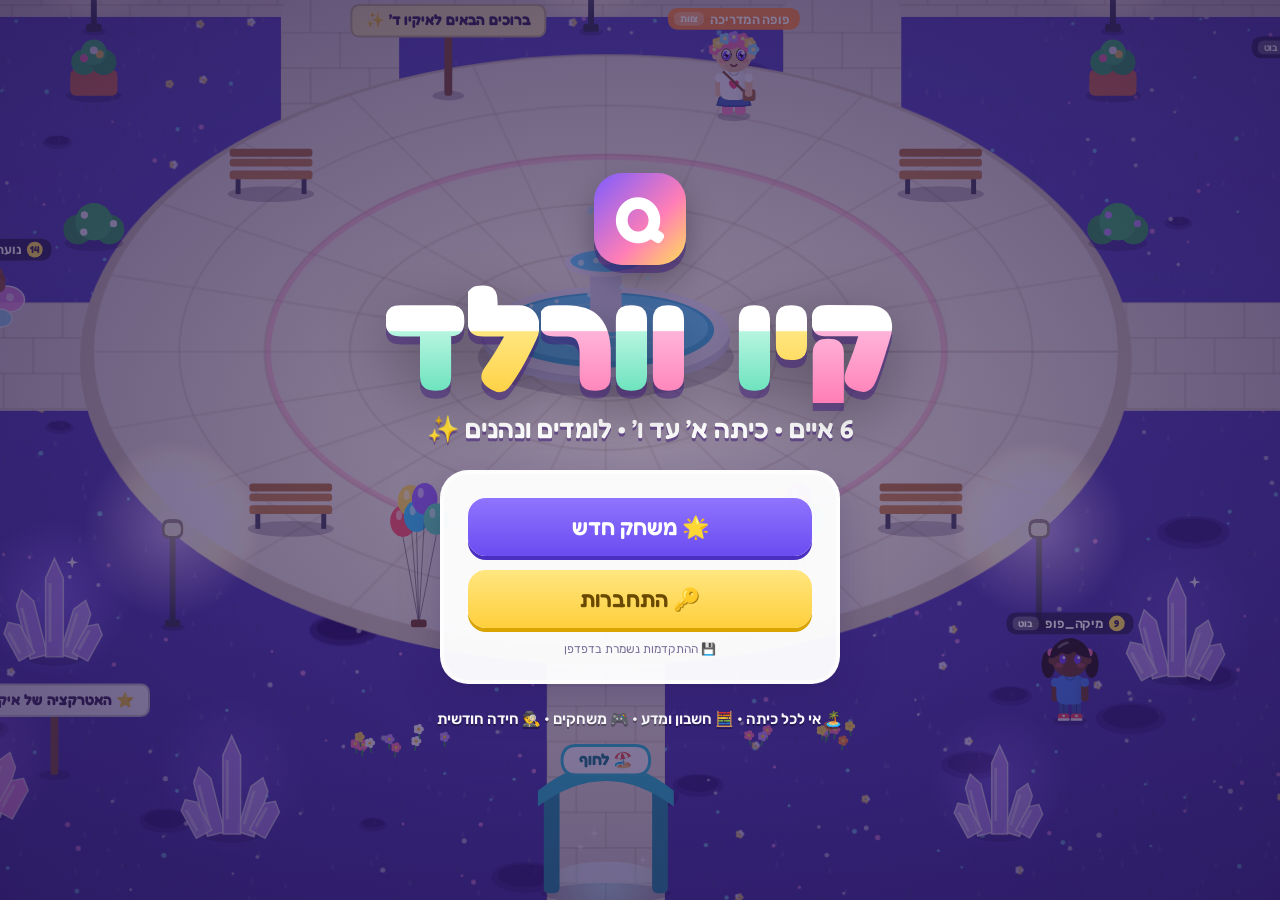
<file: index.html>
<!DOCTYPE html>
<html lang="he" dir="rtl">
<head>
<meta charset="UTF-8">
<meta name="viewport" content="width=device-width, initial-scale=1, maximum-scale=1">
<title>קיו וורלד – איי איקיו</title>
<link rel="preconnect" href="https://fonts.googleapis.com">
<link rel="preconnect" href="https://fonts.gstatic.com" crossorigin>
<link href="https://fonts.googleapis.com/css2?family=Fredoka:wght@500;600;700&family=Rubik:wght@400;500;600;700;800&display=swap" rel="stylesheet">
<link rel="stylesheet" href="css/style.css">
</head>
<body>
<canvas id="world"></canvas>

<div id="hud" class="hidden">
  <div class="hud-top">
    <button class="profile-chip" id="hudProfile" title="התיק שלי">
      <img id="hudAvatar" alt="">
      <div class="pc-info">
        <b id="hudName"></b>
        <div class="lvl-row"><span class="lvl">⭐ <span id="hudLvl">1</span></span><div class="xpbar"><i id="hudXp"></i><span id="hudXpTxt"></span></div></div>
      </div>
    </button>
    <div class="zone-pill" id="hudZone"></div>
    <div class="coins-pill" id="hudCoins" title="מטבעות"><span class="coin-ico">🪙</span><b id="hudCoinsVal" data-v="0">0</b></div>
  </div>
  <nav class="hud-side" id="hudSide">
    <button data-act="map"><span>🗺️</span><small>מפה</small></button>
    <button data-act="bag"><span>🎒</span><small>התיק</small></button>
    <button data-act="quests"><span>⭐</span><small>משימות</small></button>
    <button data-act="friends"><span>👫</span><small>חברים</small></button>
    <button data-act="home"><span>🏠</span><small>הבית</small></button>
    <button data-act="emote"><span>😊</span><small>רגשות</small></button>
    <button data-act="dance"><span>💃</span><small>ריקודים</small></button>
    <button data-act="settings"><span>⚙️</span><small>הגדרות</small></button>
  </nav>
  <div class="hud-bottom">
    <div id="chatlog"></div>
    <form id="chatForm" autocomplete="off">
      <button type="button" id="emoteBtn" title="רגשות">😊</button>
      <button type="button" id="quickBtn" title="הודעות מהירות">💬</button>
      <input id="chatInput" maxlength="80" placeholder="כתבו הודעה לכולם... (Enter)">
      <button type="submit" class="send">שליחה</button>
    </form>
  </div>
</div>

<div id="screens"></div>
<div id="modals"></div>
<div id="toasts"></div>
<div id="fxLayer"></div>
<div id="fade"><div class="fade-card"><span id="fadeIcon"></span><b id="fadeName"></b></div></div>

<script src="js/util.js"></script>
<script src="js/data.js"></script>
<script src="js/audio.js"></script>
<script src="js/avatar.js"></script>
<script src="js/furniture.js"></script>
<script src="js/scenery.js"></script>
<script src="js/zones.js"></script>
<script src="js/islands.js"></script>
<script src="js/storage.js"></script>
<script src="js/econ.js"></script>
<script src="js/world.js"></script>
<script src="js/acts.js"></script>
<script src="js/ui.js"></script>
<script src="js/house.js"></script>
<script src="js/games.js"></script>
<script src="js/net.js"></script>
<script src="js/edu.js"></script>
<script src="js/mystery.js"></script>
<script src="js/main.js"></script>
</body>
</html>
</file>
<file: css/style.css>
/* ===== פופילנד – עיצוב ===== */
:root {
  --purple: #7c5cff; --purple-d: #5b3fd1; --pink: #ff7eb6; --yellow: #ffde59; --mint: #5fe0b7; --ink: #2b2440; --muted: #7a6f99;
  --panel: rgba(255, 255, 255, 0.96); --r: 22px;
  --shadow: 0 14px 40px rgba(40, 20, 90, 0.28), 0 3px 0 rgba(40, 20, 90, 0.08);
}
* { box-sizing: border-box; -webkit-tap-highlight-color: transparent; }
html, body { margin: 0; height: 100%; overflow: hidden; background: #1d1240; font-family: Rubik, system-ui, sans-serif; color: var(--ink); user-select: none; }
canvas#world { position: fixed; inset: 0; display: block; touch-action: none; }
button { font-family: inherit; cursor: pointer; color: inherit; }
input { font-family: inherit; user-select: text; }
.hidden { display: none !important; }
h2, h3, .logo-word, .btn, .big-lvl, .score-big { font-family: Fredoka, Rubik, sans-serif; }

/* ---------- כפתורים ---------- */
.btn { border: 0; border-radius: 14px; padding: 10px 18px; font-size: 16px; font-weight: 600; background: #efeaff; color: var(--purple-d); box-shadow: 0 4px 0 #d6ccff; transition: transform .08s, box-shadow .08s, filter .15s; display: inline-flex; align-items: center; justify-content: center; gap: 6px; white-space: nowrap; }
.btn:hover { filter: brightness(1.05); transform: translateY(-1px); }
.btn:active { transform: translateY(3px); box-shadow: 0 1px 0 #d6ccff; }
.btn:disabled { opacity: .45; cursor: default; transform: none; }
.btn.primary { background: linear-gradient(180deg, #8f74ff, #6a4cf0); color: #fff; box-shadow: 0 4px 0 #4a2fc0; }
.btn.primary:active { box-shadow: 0 1px 0 #4a2fc0; }
.btn.secondary { background: linear-gradient(180deg, #ffe680, #ffcf3c); color: #6a4a00; box-shadow: 0 4px 0 #d9a400; }
.btn.ghost { background: #fff; color: var(--muted); box-shadow: 0 3px 0 #e4def5; border: 2px solid #ece7fb; }
.btn.danger { background: #ffe3e6; color: #d6334a; box-shadow: 0 4px 0 #ffc2ca; }
.btn.sm { padding: 6px 11px; font-size: 13px; border-radius: 10px; box-shadow: 0 3px 0 #d6ccff; }
.btn.sm.primary { box-shadow: 0 3px 0 #4a2fc0; }
.btn.big { padding: 13px 26px; font-size: 19px; border-radius: 16px; }
.btn.huge { padding: 16px 28px; font-size: 22px; border-radius: 18px; width: 100%; }
.row { display: flex; gap: 10px; justify-content: center; flex-wrap: wrap; margin-top: 12px; }
.small { font-size: 13px; color: var(--muted); }
.hint { color: var(--muted); font-size: 14px; margin: 4px 2px 10px; }

/* ---------- מסכי פתיחה ---------- */
#screens { position: fixed; inset: 0; z-index: 30; display: none; }
#screens.on { display: block; }
.title-screen { position: absolute; inset: 0; display: flex; flex-direction: column; align-items: center; justify-content: center; gap: 26px; background: radial-gradient(ellipse at center, rgba(40,20,90,0.1), rgba(30,15,70,0.55)); animation: fadeIn .6s; padding: 20px; }
.logo { text-align: center; }
.logo-word { font-size: clamp(64px, 11vw, 132px); font-weight: 700; letter-spacing: 2px; line-height: 1; display: flex; gap: 2px; justify-content: center; filter: drop-shadow(0 8px 0 rgba(60,20,120,0.45)) drop-shadow(0 14px 30px rgba(0,0,0,.35)); }
.logo-word span { display: inline-block; color: #fff; -webkit-text-stroke: 7px transparent; background: linear-gradient(180deg, #fff 0%, #fff 45%, #ffe680 46%, #ffcf3c 100%); -webkit-background-clip: text; background-clip: text; color: transparent; animation: bounce 2.2s ease-in-out infinite; animation-delay: calc(var(--i) * .12s); position: relative; }
.logo-word span:nth-child(odd) { background-image: linear-gradient(180deg, #fff 0%, #fff 45%, #ffb3d9 46%, #ff7eb6 100%); }
.logo-word span:nth-child(3n) { background-image: linear-gradient(180deg, #fff 0%, #fff 45%, #b6f5e0 46%, #5fe0b7 100%); }
.logo-sub { margin-top: 10px; font-family: Fredoka, Rubik; font-size: clamp(18px, 2.4vw, 26px); color: #fff; font-weight: 600; text-shadow: 0 3px 0 rgba(60,20,120,.5); }
@keyframes bounce { 0%, 100% { transform: translateY(0) rotate(-2deg); } 50% { transform: translateY(-14px) rotate(2deg); } }
.title-card { background: var(--panel); border-radius: 28px; padding: 24px; width: min(400px, 92vw); display: flex; flex-direction: column; gap: 14px; box-shadow: var(--shadow); border: 4px solid rgba(255,255,255,.7); animation: popIn .5s .2s both; }
.saved small { color: var(--muted); }
.saved-list { display: flex; gap: 8px; margin-top: 6px; flex-wrap: wrap; }
.saved-p { flex: 1 1 80px; border: 2px solid #ece7fb; background: #faf8ff; border-radius: 14px; padding: 6px; display: flex; flex-direction: column; align-items: center; gap: 2px; transition: transform .15s; }
.saved-p:hover { transform: translateY(-2px); border-color: var(--purple); }
.saved-p img { width: 48px; height: 48px; }
.saved-p b { font-size: 13px; } .saved-p span { font-size: 11px; color: var(--muted); }
.cloud-st { text-align: center; font-size: 12px; color: var(--muted); }
.title-foot { color: #fff; font-weight: 600; text-shadow: 0 2px 0 rgba(0,0,0,.3); font-size: 15px; text-align: center; }

.auth-screen, .create-screen { position: absolute; inset: 0; display: flex; align-items: center; justify-content: center; background: rgba(30,15,70,.45); backdrop-filter: blur(4px); padding: 16px; animation: fadeIn .3s; }
.auth-card { position: relative; background: var(--panel); border-radius: 28px; padding: 28px 28px 20px; width: min(420px, 94vw); box-shadow: var(--shadow); display: flex; flex-direction: column; gap: 12px; animation: popIn .35s; }
.auth-card h2 { margin: 0; font-size: 30px; text-align: center; color: var(--purple-d); }
.auth-card > p { margin: 0; text-align: center; color: var(--muted); }
.auth-card label { display: flex; flex-direction: column; gap: 4px; font-weight: 600; font-size: 14px; }
.auth-card input { border: 2px solid #e4def5; border-radius: 14px; padding: 12px 14px; font-size: 17px; outline: none; transition: border .15s, box-shadow .15s; background: #fcfbff; }
.auth-card input:focus { border-color: var(--purple); box-shadow: 0 0 0 4px rgba(124,92,255,.15); }
.err { color: #e03a54; font-weight: 600; min-height: 20px; text-align: center; font-size: 14px; }
.back-link { position: absolute; top: 14px; right: 16px; border: 0; background: none; color: var(--muted); font-weight: 600; font-size: 14px; }
.auth-card a { color: var(--purple); font-weight: 600; }
.shake { animation: shake .4s; }
@keyframes shake { 25% { transform: translateX(8px); } 50% { transform: translateX(-8px); } 75% { transform: translateX(4px); } }
.steps { display: flex; align-items: center; justify-content: center; gap: 6px; }
.steps span { width: 28px; height: 28px; border-radius: 50%; background: #ece7fb; color: var(--muted); display: grid; place-items: center; font-weight: 700; font-size: 14px; }
.steps span.on { background: var(--purple); color: #fff; } .steps span.done { background: var(--mint); color: #fff; }
.steps i { width: 40px; height: 4px; border-radius: 2px; background: #ece7fb; }

.create-card { background: var(--panel); border-radius: 28px; width: min(980px, 96vw); max-height: 94vh; display: grid; grid-template-columns: 360px 1fr; overflow: hidden; box-shadow: var(--shadow); animation: popIn .35s; }
.create-preview { background: linear-gradient(180deg, #efe9ff, #ffe6f3); padding: 20px; display: flex; flex-direction: column; align-items: center; gap: 8px; }
.create-preview h2 { margin: 4px 0 0; color: var(--purple-d); }
.create-preview canvas { width: 300px; height: 356px; cursor: pointer; }
.pv-ctrl { display: flex; gap: 8px; align-items: center; justify-content: center; font-size: 13px; color: var(--muted); font-weight: 600; }
.emo-try { display: flex; gap: 6px; }
.emo-try button { border: 0; background: #fff; border-radius: 12px; width: 40px; height: 40px; font-size: 20px; box-shadow: 0 3px 0 #e4def5; }
.create-opts { padding: 20px 22px; display: flex; flex-direction: column; gap: 12px; overflow: auto; }
.opts-body { flex: 1; overflow: auto; padding: 2px; }

/* ---------- עורך מראה ---------- */
.look-editor h4 { margin: 12px 0 6px; font-size: 15px; color: var(--ink); }
.look-editor h4:first-child { margin-top: 0; }
.swatches { display: flex; flex-wrap: wrap; gap: 8px; }
.swatches button { width: 36px; height: 36px; border-radius: 50%; border: 3px solid #fff; background: var(--c); box-shadow: 0 0 0 2px #e4def5, 0 3px 6px rgba(0,0,0,.12); transition: transform .12s; }
.swatches button:hover { transform: scale(1.1); }
.swatches button.on { box-shadow: 0 0 0 3px var(--purple), 0 3px 8px rgba(0,0,0,.2); transform: scale(1.12); }
.chips { display: flex; flex-wrap: wrap; gap: 6px; }
.chips button { border: 2px solid #ece7fb; background: #fff; border-radius: 999px; padding: 7px 14px; font-size: 14px; font-weight: 600; color: var(--muted); }
.chips button.on { background: var(--purple); color: #fff; border-color: var(--purple); }
.item-pick { display: flex; gap: 8px; flex-wrap: wrap; }
.item-pick button { border: 2px solid #ece7fb; background: #fff; border-radius: 16px; padding: 6px; width: 92px; display: flex; flex-direction: column; align-items: center; gap: 2px; }
.item-pick button img { width: 64px; height: 64px; }
.item-pick button small { font-size: 11px; color: var(--muted); }
.item-pick button.on { border-color: var(--purple); background: #f4f0ff; box-shadow: 0 0 0 3px rgba(124,92,255,.15); }

/* ---------- HUD ---------- */
#hud { position: fixed; inset: 0; pointer-events: none; z-index: 10; }
#hud > * { pointer-events: auto; }
.hud-top { position: absolute; top: 12px; left: 12px; right: 12px; display: flex; align-items: flex-start; justify-content: space-between; gap: 10px; pointer-events: none; }
.hud-top > * { pointer-events: auto; }
.profile-chip { display: flex; align-items: center; gap: 8px; background: var(--panel); border: 0; border-radius: 20px; padding: 5px 14px 5px 6px; box-shadow: var(--shadow); text-align: right; }
.profile-chip img { width: 52px; height: 52px; border-radius: 16px; background: linear-gradient(180deg, #efe9ff, #ffe6f3); }
.pc-info b { font-size: 16px; display: block; }
.lvl-row { display: flex; align-items: center; gap: 6px; margin-top: 3px; }
.lvl { background: var(--yellow); color: #6a4a00; font-weight: 700; font-size: 12px; border-radius: 999px; padding: 1px 8px; }
.xpbar { width: 120px; height: 14px; border-radius: 999px; background: #ece7fb; overflow: hidden; position: relative; }
.xpbar i { position: absolute; inset: 0 auto 0 0; right: auto; left: auto; display: block; height: 100%; width: 0; background: linear-gradient(90deg, var(--mint), #3cc9ff); border-radius: 999px; transition: width .5s; }
[dir=rtl] .xpbar i { right: 0; left: auto; }
.xpbar span { position: absolute; inset: 0; font-size: 9px; font-weight: 700; display: grid; place-items: center; color: var(--ink); }
.zone-pill { background: rgba(30,15,70,.72); color: #fff; padding: 9px 18px; border-radius: 999px; font-weight: 700; font-family: Fredoka, Rubik; font-size: 17px; display: flex; gap: 8px; align-items: center; box-shadow: var(--shadow); backdrop-filter: blur(6px); }
.coins-pill { display: flex; align-items: center; gap: 8px; background: linear-gradient(180deg, #fff3b0, #ffd84d); border-radius: 999px; padding: 6px 18px 6px 8px; box-shadow: 0 4px 0 #d9a400, var(--shadow); font-family: Fredoka, Rubik; }
.coins-pill b { font-size: 22px; color: #6a4a00; min-width: 50px; text-align: center; }
.coin-ico { font-size: 26px; filter: drop-shadow(0 2px 0 rgba(0,0,0,.15)); }
.bump { animation: bump .35s; }
@keyframes bump { 40% { transform: scale(1.18); } }
.hud-side { position: absolute; right: 12px; top: 50%; transform: translateY(-50%); display: flex; flex-direction: column; gap: 8px; }
.hud-side button { position: relative; width: 64px; height: 64px; border: 0; border-radius: 20px; background: var(--panel); box-shadow: 0 4px 0 #ddd5f7, 0 8px 18px rgba(40,20,90,.2); display: flex; flex-direction: column; align-items: center; justify-content: center; transition: transform .12s; }
.hud-side button:hover { transform: translateX(-4px) scale(1.05); }
.hud-side button:active { transform: translateY(2px); }
.hud-side span { font-size: 26px; line-height: 1; }
.hud-side small { font-size: 11px; font-weight: 700; color: var(--muted); margin-top: 3px; }
.hud-side button.dot::after, .hud-side button.dot::before { content: ''; position: absolute; top: 4px; left: 4px; width: 14px; height: 14px; border-radius: 50%; background: #ff4d6d; border: 2px solid #fff; }
.hud-side button.dot::before { animation: ping 1.4s infinite; border: 0; }
@keyframes ping { to { transform: scale(2.2); opacity: 0; } }
.hud-bottom { position: absolute; left: 12px; bottom: 12px; width: min(460px, calc(100vw - 110px)); display: flex; flex-direction: column; gap: 8px; }
#chatlog { display: flex; flex-direction: column; gap: 4px; align-items: flex-start; pointer-events: none; }
.cl { background: rgba(30,15,70,.66); color: #fff; padding: 5px 12px; border-radius: 12px; font-size: 14px; max-width: 100%; backdrop-filter: blur(4px); animation: slideUp .25s; transition: opacity 1s; }
.cl b { color: #c9b0ff; } .cl.me b { color: var(--yellow); } .cl.bot b { color: #9fe8ff; } .cl.remote b { color: var(--mint); } .cl.sys { background: rgba(124,92,255,.85); } .cl.sys b { color: #fff; }
.cl.old { opacity: .35; }
#chatForm { display: flex; gap: 6px; background: var(--panel); padding: 6px; border-radius: 18px; box-shadow: var(--shadow); }
#chatForm input { flex: 1; border: 0; outline: none; font-size: 15px; padding: 8px 10px; border-radius: 12px; background: #f6f3ff; min-width: 0; }
#chatForm input:focus { background: #fff; box-shadow: 0 0 0 2px var(--purple) inset; }
#emoteBtn { border: 0; background: #fff3b0; border-radius: 12px; width: 42px; font-size: 22px; }
#chatForm .send { border: 0; background: var(--purple); color: #fff; border-radius: 12px; padding: 0 16px; font-weight: 700; }
#emoteMenu { position: fixed; left: 12px; bottom: 76px; background: var(--panel); border-radius: 20px; padding: 10px; display: grid; grid-template-columns: repeat(4, 64px); gap: 6px; z-index: 40; box-shadow: var(--shadow); animation: popIn .2s; }
#emoteMenu button { border: 0; background: #f6f3ff; border-radius: 14px; height: 64px; display: flex; flex-direction: column; align-items: center; justify-content: center; transition: transform .1s; }
#emoteMenu button:hover { transform: scale(1.08); background: #ece7fb; }
#emoteMenu span { font-size: 28px; } #emoteMenu small { font-size: 11px; color: var(--muted); font-weight: 600; }
body.editing #editHomeBtn, body.editing .hud-bottom { display: none; }
#editHomeBtn { position: absolute; bottom: 92px; right: 90px; font-size: 18px; padding: 12px 20px; animation: popIn .3s; }

/* ---------- מודאלים ---------- */
#modals { position: fixed; inset: 0; z-index: 50; pointer-events: none; }
.modal-back { position: absolute; inset: 0; background: rgba(25,12,60,.45); backdrop-filter: blur(3px); display: flex; align-items: center; justify-content: center; pointer-events: auto; animation: fadeIn .18s; padding: 12px; }
.modal-back.light { background: rgba(25,12,60,.25); backdrop-filter: none; z-index: 2; }
.modal-back.out { animation: fadeOut .18s forwards; }
.modal { background: var(--panel); border-radius: 26px; width: min(560px, 96vw); max-height: 92vh; display: flex; flex-direction: column; box-shadow: var(--shadow); overflow: hidden; animation: popIn .25s; border: 4px solid #fff; }
.modal.wide { width: min(1040px, 97vw); }
.modal.mid { width: min(720px, 96vw); }
.modal.narrow { width: min(500px, 96vw); }
.modal-head { display: flex; align-items: center; gap: 10px; padding: 12px 16px; background: linear-gradient(135deg, var(--accent), color-mix(in srgb, var(--accent) 70%, #fff)); color: #fff; }
.modal-head h2 { margin: 0; font-size: 24px; flex: 1; text-shadow: 0 2px 0 rgba(0,0,0,.15); }
.mh-icon { font-size: 28px; }
.modal-head .x { border: 0; width: 38px; height: 38px; border-radius: 12px; background: rgba(255,255,255,.25); color: #fff; font-size: 18px; font-weight: 700; }
.modal-head .x:hover { background: rgba(255,255,255,.4); }
.modal-body { padding: 16px; overflow: auto; }
.mini-dialog { background: #fff; border-radius: 22px; padding: 22px; box-shadow: var(--shadow); text-align: center; animation: popIn .2s; max-width: 380px; }
.mini-dialog p { font-size: 18px; font-weight: 600; margin: 0 0 6px; }
.tabs { display: flex; gap: 6px; background: #f2eefc; padding: 5px; border-radius: 16px; margin-bottom: 12px; flex-wrap: wrap; }
.tabs button { flex: 1; border: 0; background: transparent; border-radius: 12px; padding: 9px 10px; font-weight: 600; font-size: 14px; color: var(--muted); white-space: nowrap; }
.tabs button.on { background: #fff; color: var(--purple-d); box-shadow: 0 3px 8px rgba(80,50,180,.15); }
.tabs.icons button { display: flex; flex-direction: column; align-items: center; padding: 6px 4px; min-width: 58px; }
.tabs.icons span { font-size: 22px; } .tabs.icons small { font-size: 11px; }
.empty { text-align: center; color: var(--muted); padding: 30px 10px; font-size: 16px; line-height: 1.8; }
.ok-chip { background: #dcfbef; color: #1d9a6c; font-weight: 700; border-radius: 999px; padding: 4px 10px; font-size: 13px; white-space: nowrap; }

/* ---------- חנות ותיק ---------- */
.shop, .bag { display: grid; grid-template-columns: 280px 1fr; gap: 16px; min-height: 480px; }
.shop-side, .bag-side { background: linear-gradient(180deg, #f6f2ff, #fff0f7); border-radius: 20px; padding: 12px; display: flex; flex-direction: column; align-items: center; gap: 8px; }
.keeper { display: flex; gap: 8px; align-items: center; background: #fff; border-radius: 16px; padding: 6px 10px 6px 6px; width: 100%; box-shadow: 0 3px 0 #ece7fb; }
.keeper img { width: 54px; height: 54px; }
.keeper b { display: block; font-size: 15px; } .keeper span { font-size: 12px; color: var(--muted); }
.preview { width: 240px; height: 280px; cursor: pointer; }
.preview.furn { cursor: default; }
.shop-main, .bag-main { display: flex; flex-direction: column; min-width: 0; }
.grid.items { display: grid; grid-template-columns: repeat(auto-fill, minmax(140px, 1fr)); gap: 10px; overflow: auto; max-height: 62vh; padding: 4px; align-content: start; }
.grid.items.small { grid-template-columns: repeat(auto-fill, minmax(110px, 1fr)); max-height: none; }
.card { position: relative; background: #fff; border: 2px solid #ece7fb; border-radius: 18px; padding: 8px; display: flex; flex-direction: column; align-items: center; gap: 4px; text-align: center; cursor: pointer; transition: transform .12s, border-color .12s, box-shadow .12s; }
.card:hover { transform: translateY(-3px); box-shadow: 0 8px 18px rgba(80,50,180,.12); }
.card.sel { border-color: var(--purple); box-shadow: 0 0 0 3px rgba(124,92,255,.18); }
.card.rare { background: linear-gradient(180deg, #fff, #e9fbff); border-color: #9fe8ff; }
.card img { width: 84px; height: 84px; }
.card b { font-size: 13px; line-height: 1.2; min-height: 32px; display: flex; align-items: center; }
.card .row { margin-top: 2px; gap: 4px; }
.card .btn.sm { padding: 5px 9px; font-size: 12px; }
.price { font-weight: 700; color: #b07a00; font-size: 14px; } .price.no { color: #e03a54; }
.owned { color: #1d9a6c; font-weight: 700; font-size: 12px; }
.lock { color: var(--muted); font-weight: 700; font-size: 12px; }
.rare-tag { position: absolute; top: 6px; right: 6px; background: linear-gradient(90deg, #00c2d6, #7c5cff); color: #fff; font-style: normal; font-size: 10px; font-weight: 700; padding: 2px 7px; border-radius: 999px; }
.cnt { position: absolute; top: 6px; left: 6px; background: var(--yellow); color: #6a4a00; font-style: normal; font-size: 11px; font-weight: 700; padding: 1px 7px; border-radius: 999px; }
.card.none .none-ico { font-size: 42px; height: 84px; display: grid; place-items: center; opacity: .5; }
.bag-stats { display: flex; gap: 6px; width: 100%; }
.bag-stats div { flex: 1; background: #fff; border-radius: 12px; padding: 6px; text-align: center; box-shadow: 0 2px 0 #ece7fb; }
.bag-stats b { display: block; font-family: Fredoka; font-size: 18px; color: var(--purple-d); } .bag-stats span { font-size: 11px; color: var(--muted); }
.bag-content { overflow: auto; max-height: 62vh; }

/* ---------- דיאלוג דמויות ---------- */
.npc-dialog { display: flex; gap: 14px; align-items: flex-start; }
.npc-face { width: 110px; height: 110px; border-radius: 22px; background: linear-gradient(180deg, #ffe9d6, #ffd6e8); flex-shrink: 0; }
.npc-text { flex: 1; }
.npc-text p { margin: 4px 0 10px; font-size: 16px; line-height: 1.55; }
.npc-text .row { justify-content: flex-start; }
.tips { list-style: none; padding: 0; margin: 0; display: flex; flex-direction: column; gap: 6px; }
.tips li { background: #f6f3ff; border-radius: 12px; padding: 8px 10px; font-size: 14px; display: flex; gap: 8px; align-items: flex-start; line-height: 1.4; }
.tips li span { font-size: 18px; }
.menu-grid { display: grid; grid-template-columns: 1fr 1fr; gap: 8px; }
.menu-item { border: 2px solid #ffe0c2; background: #fff8f1; border-radius: 16px; padding: 10px; display: flex; flex-direction: column; align-items: center; gap: 2px; transition: transform .12s; }
.menu-item:hover { transform: translateY(-2px); border-color: #ff9a3d; }
.menu-item span { font-size: 34px; } .menu-item b { font-size: 14px; } .menu-item em { font-style: normal; color: #b07a00; font-weight: 700; font-size: 13px; }

/* ---------- משימות ---------- */
.daily-strip { background: linear-gradient(135deg, #fff3b0, #ffd6e8); border-radius: 18px; padding: 10px 12px; margin-bottom: 12px; display: flex; align-items: center; gap: 10px; flex-wrap: wrap; }
.ds-title { font-weight: 700; font-family: Fredoka; }
.days { display: flex; gap: 5px; flex: 1; }
.day { flex: 1; background: rgba(255,255,255,.75); border-radius: 12px; padding: 5px 2px; text-align: center; border: 2px solid transparent; min-width: 44px; }
.day small { display: block; font-size: 10px; color: var(--muted); } .day b { font-size: 12px; } .day span { display: block; font-size: 20px; }
.day.got { background: #dcfbef; opacity: .75; } .day.cur { border-color: var(--purple); background: #fff; box-shadow: 0 4px 10px rgba(124,92,255,.25); transform: translateY(-2px); }
.qlist { display: flex; flex-direction: column; gap: 8px; max-height: 56vh; overflow: auto; padding: 2px; }
.quest { display: flex; align-items: center; gap: 10px; background: #fff; border: 2px solid #ece7fb; border-radius: 16px; padding: 10px 12px; }
.quest.done { opacity: .6; }
.qi { font-size: 28px; }
.qt { flex: 1; } .qt b { display: block; font-size: 15px; } .qt > span { font-size: 12px; color: var(--muted); }
.qt small { font-size: 11px; color: var(--muted); font-weight: 600; }
.bar { height: 10px; border-radius: 999px; background: #ece7fb; overflow: hidden; margin: 5px 0 2px; }
.bar i { display: block; height: 100%; background: linear-gradient(90deg, #ffcf3c, #ff9a3d); border-radius: 999px; }
.rw { font-size: 12px; font-weight: 700; color: #b07a00; white-space: nowrap; }
.daily-pop { text-align: center; } .daily-pop p { font-size: 18px; font-weight: 600; } .daily-pop .days { margin: 14px 0 18px; }

/* ---------- מפה ---------- */
.map-grid { display: grid; grid-template-columns: repeat(auto-fill, minmax(170px, 1fr)); gap: 10px; }
.zone-card { position: relative; border: 0; border-radius: 20px; padding: 16px 12px 12px; color: #fff; text-align: center; display: flex; flex-direction: column; align-items: center; gap: 3px; box-shadow: 0 5px 0 rgba(0,0,0,.15); transition: transform .15s; min-height: 150px; }
.zone-card:hover { transform: translateY(-4px) rotate(-1deg); }
.zone-card .zi { font-size: 42px; filter: drop-shadow(0 3px 0 rgba(0,0,0,.15)); }
.zone-card b { font-family: Fredoka; font-size: 18px; } .zone-card small { font-size: 12px; opacity: .92; line-height: 1.3; } .zone-card em { font-style: normal; font-size: 12px; background: rgba(255,255,255,.25); padding: 2px 10px; border-radius: 999px; margin-top: 4px; }
.zone-card.here { outline: 4px solid var(--yellow); }
.here-tag { position: absolute; top: 8px; left: 8px; background: var(--yellow); color: #6a4a00; font-style: normal; font-size: 11px; font-weight: 700; padding: 2px 8px; border-radius: 999px; }
.z-plaza { background: linear-gradient(135deg, #ff7eb6, #ff9a3d); } .z-mall { background: linear-gradient(135deg, #e0609a, #ff7eb6); } .z-cafe { background: linear-gradient(135deg, #c0794a, #ffb36b); }
.z-arcade { background: linear-gradient(135deg, #3a1d8a, #7c5cff); } .z-cinema { background: linear-gradient(135deg, #7b1f3a, #c9406a); } .z-park { background: linear-gradient(135deg, #2fa85a, #7fd67a); }
.z-beach { background: linear-gradient(135deg, #1fa3d6, #5fd3f0); } .z-residential { background: linear-gradient(135deg, #ff8a3d, #ffc56b); } .z-events { background: linear-gradient(135deg, #2a1850, #ff3df0); } .z-home { background: linear-gradient(135deg, #5fe0b7, #3cc9ff); }

/* ---------- חברים ---------- */
.flist { display: flex; flex-direction: column; gap: 6px; max-height: 58vh; overflow: auto; padding: 2px; }
.frow { display: flex; align-items: center; gap: 10px; background: #fff; border: 2px solid #ece7fb; border-radius: 16px; padding: 6px 10px 6px 6px; }
.frow img { width: 48px; height: 48px; border-radius: 12px; background: #f6f3ff; }
.fi { flex: 1; min-width: 0; } .fi b { display: block; } .fi small { font-size: 12px; color: var(--muted); display: flex; align-items: center; gap: 4px; flex-wrap: wrap; }
.fa { display: flex; gap: 4px; align-items: center; }
.on-dot, .off-dot { width: 9px; height: 9px; border-radius: 50%; background: #2fd38a; display: inline-block; } .off-dot { background: #c9c3dd; }
.bot-tag, .real-tag { font-size: 11px; font-weight: 700; padding: 1px 8px; border-radius: 999px; background: #ece7fb; color: var(--muted); }
.real-tag { background: #dcfbef; color: #1d9a6c; }
.unread { background: #ff4d6d; color: #fff; font-size: 11px; font-weight: 700; padding: 2px 8px; border-radius: 999px; }
.conv { display: flex; flex-direction: column; gap: 8px; }
.conv-head { display: flex; align-items: center; gap: 8px; } .conv-head img { width: 40px; height: 40px; }
.conv-body { background: #f6f3ff; border-radius: 16px; padding: 10px; height: 300px; overflow: auto; display: flex; flex-direction: column; gap: 6px; }
.msg { align-self: flex-end; background: #fff; border-radius: 14px 14px 14px 4px; padding: 7px 12px; max-width: 75%; font-size: 14px; box-shadow: 0 2px 0 #ece7fb; }
.msg.me { align-self: flex-start; background: var(--purple); color: #fff; border-radius: 14px 14px 4px 14px; box-shadow: none; }
.conv-form { display: flex; gap: 6px; } .conv-form input { flex: 1; border: 2px solid #e4def5; border-radius: 12px; padding: 9px 12px; font-size: 15px; outline: none; }
.profile { display: flex; gap: 14px; align-items: center; }
.profile canvas { width: 180px; height: 207px; background: linear-gradient(180deg, #efe9ff, #ffe6f3); border-radius: 20px; cursor: pointer; }
.pinfo h3 { margin: 0 0 4px; font-size: 24px; } .pinfo p { margin: 8px 0; font-weight: 600; }
.pbtns { display: grid; grid-template-columns: 1fr 1fr; gap: 6px; }

/* ---------- הגדרות ---------- */
.settings { display: flex; flex-direction: column; gap: 12px; }
.tgl { display: flex; align-items: center; gap: 12px; font-weight: 600; font-size: 16px; cursor: pointer; }
.tgl input { display: none; }
.tgl span { width: 52px; height: 30px; border-radius: 999px; background: #ddd6f0; position: relative; transition: background .2s; flex-shrink: 0; }
.tgl span::after { content: ''; position: absolute; top: 3px; right: 3px; width: 24px; height: 24px; border-radius: 50%; background: #fff; transition: right .2s; box-shadow: 0 2px 4px rgba(0,0,0,.2); }
.tgl input:checked + span { background: var(--mint); } .tgl input:checked + span::after { right: 25px; }
.status-box { background: #f6f3ff; border-radius: 14px; padding: 10px 12px; font-size: 14px; display: flex; flex-direction: column; gap: 6px; line-height: 1.5; }
.keys { font-size: 13px; color: var(--muted); line-height: 1.7; }

/* ---------- עורך בית ---------- */
#houseBar { position: fixed; bottom: 12px; left: 50%; transform: translateX(-50%); width: min(900px, 96vw); background: var(--panel); border-radius: 22px; box-shadow: var(--shadow); z-index: 20; padding: 10px 12px; animation: slideUp .3s; border: 3px solid #fff; }
.hb-head { display: flex; align-items: center; gap: 10px; flex-wrap: wrap; }
.hb-head > b { font-family: Fredoka; font-size: 18px; }
.hb-lvl { font-size: 12px; color: var(--muted); font-weight: 600; }
.hb-tabs { display: flex; gap: 4px; flex: 1; justify-content: center; }
.hb-tabs button { border: 0; background: #f2eefc; border-radius: 10px; padding: 6px 10px; font-weight: 600; font-size: 13px; color: var(--muted); }
.hb-tabs button.on { background: var(--purple); color: #fff; }
.hb-body { margin-top: 8px; }
.hb-items { display: flex; gap: 6px; overflow-x: auto; padding: 4px 2px 6px; }
.hb-item { position: relative; border: 2px solid #ece7fb; background: #fff; border-radius: 14px; padding: 4px; width: 84px; flex-shrink: 0; display: flex; flex-direction: column; align-items: center; transition: transform .1s; }
.hb-item:hover { transform: translateY(-3px); border-color: var(--purple); }
.hb-item img { width: 56px; height: 56px; } .hb-item small { font-size: 10px; color: var(--muted); text-align: center; line-height: 1.1; }
.hb-item i { position: absolute; top: 3px; left: 3px; background: var(--yellow); font-style: normal; font-size: 10px; font-weight: 700; border-radius: 999px; padding: 0 6px; }
.hb-item.inv.on { border-color: var(--mint); background: #effff8; }
.hb-hint { font-size: 13px; color: var(--muted); margin: 4px 0 0; text-align: center; }
.hb-row { display: flex; align-items: center; gap: 6px; flex-wrap: wrap; margin: 4px 0; }
.hb-row .sw { width: 32px; height: 32px; border-radius: 50%; border: 3px solid #fff; background: var(--c); box-shadow: 0 0 0 2px #e4def5; }
.hb-row .sw.on { box-shadow: 0 0 0 3px var(--purple); }
.hb-row .chip { border: 2px solid #ece7fb; background: #fff; border-radius: 999px; padding: 4px 10px 4px 6px; font-size: 13px; font-weight: 600; display: flex; align-items: center; gap: 5px; }
.hb-row .chip i { width: 18px; height: 18px; border-radius: 50%; display: inline-block; }
.hb-row .chip.on { border-color: var(--purple); background: #f4f0ff; }
.hb-levels { display: flex; gap: 6px; }
.hl { flex: 1; text-align: center; background: #f6f3ff; border-radius: 14px; padding: 8px 4px; border: 2px solid transparent; }
.hl span { font-size: 28px; display: block; } .hl b { display: block; font-size: 13px; } .hl small, .hl em { display: block; font-size: 11px; color: var(--muted); font-style: normal; }
.hl.got { background: #dcfbef; } .hl.next { border-color: var(--purple); background: #fff; }
.hb-body .btn.up { margin: 8px auto 0; display: flex; }
.hb-sel { display: none; align-items: center; gap: 8px; margin-top: 8px; background: #f4f0ff; border-radius: 14px; padding: 6px 10px; }
.hb-sel.on { display: flex; } .hb-sel img { width: 40px; height: 40px; } .hb-sel b { flex: 1; }

/* ---------- משחקים ---------- */
#gameOverlay { position: fixed; inset: 0; z-index: 60; background: rgba(20,10,50,.7); backdrop-filter: blur(5px); display: flex; align-items: center; justify-content: center; animation: fadeIn .2s; padding: 10px; }
.game-box { width: min(820px, 98vw); background: #fff; border-radius: 26px; overflow: hidden; box-shadow: var(--shadow); border: 4px solid #fff; animation: popIn .3s; }
.game-head { display: flex; align-items: center; gap: 10px; padding: 10px 14px; background: linear-gradient(135deg, var(--accent), color-mix(in srgb, var(--accent) 65%, #fff)); color: #fff; }
.game-head h2 { margin: 0; flex: 1; font-size: 24px; } .gi { font-size: 30px; }
.gbest { background: rgba(255,255,255,.25); padding: 4px 12px; border-radius: 999px; font-weight: 700; font-size: 14px; }
.game-head .x { border: 0; width: 38px; height: 38px; border-radius: 12px; background: rgba(255,255,255,.25); color: #fff; font-size: 18px; font-weight: 700; }
.game-stage { position: relative; aspect-ratio: 760 / 460; background: #1d1240; }
.game-stage canvas { position: absolute; inset: 0; width: 100%; height: 100%; touch-action: none; }
.game-dom { position: absolute; inset: 0; display: none; }
.game-dom.on { display: block; }
.game-screen { position: absolute; inset: 0; display: none; align-items: center; justify-content: center; background: rgba(20,10,50,.45); }
.game-screen.on { display: flex; animation: fadeIn .25s; }
.gs-card { background: #fff; border-radius: 24px; padding: 18px 26px; text-align: center; max-width: 440px; box-shadow: var(--shadow); animation: popIn .3s; }
.gs-icon { font-size: 52px; line-height: 1; }
.gs-card h3 { margin: 4px 0 8px; font-size: 26px; color: var(--purple-d); }
.gs-card ul { text-align: right; padding-right: 20px; margin: 6px 0; line-height: 1.6; font-size: 15px; }
.gs-card .ctrl { background: #f6f3ff; border-radius: 12px; padding: 6px 10px; font-size: 13px; font-weight: 600; color: var(--muted); }
.gs-card .rw { font-size: 13px; color: #b07a00; font-weight: 600; }
.score-big { font-size: 64px; font-weight: 700; color: var(--purple); line-height: 1; }
.reward-row { display: flex; gap: 8px; justify-content: center; margin: 10px 0 4px; }
.reward-chip { display: inline-block; background: linear-gradient(180deg, #fff3b0, #ffd84d); color: #6a4a00; font-weight: 700; font-size: 20px; padding: 6px 16px; border-radius: 999px; box-shadow: 0 3px 0 #d9a400; font-family: Fredoka; }
.reward-chip.xp { background: linear-gradient(180deg, #d4fff0, #5fe0b7); color: #0b5c40; box-shadow: 0 3px 0 #2fb58a; }
.trivia { position: absolute; inset: 0; padding: 22px 30px; display: flex; flex-direction: column; gap: 12px; background: linear-gradient(160deg, #3a7bff, #7c5cff); color: #fff; }
.tq-top { display: flex; justify-content: space-between; font-weight: 700; font-size: 15px; opacity: .95; }
.tbar { height: 10px; background: rgba(255,255,255,.25); border-radius: 999px; overflow: hidden; }
.tbar i { display: block; height: 100%; width: 100%; background: linear-gradient(90deg, var(--yellow), #ff9a3d); border-radius: 999px; transition: width .1s linear; }
.trivia h3 { font-size: clamp(20px, 3vw, 30px); margin: 10px 0; text-align: center; text-shadow: 0 2px 0 rgba(0,0,0,.15); }
.tans { display: grid; grid-template-columns: 1fr 1fr; gap: 10px; }
.tans button { border: 0; background: #fff; color: var(--ink); border-radius: 16px; padding: 14px; font-size: clamp(15px, 2vw, 19px); font-weight: 600; box-shadow: 0 4px 0 rgba(0,0,0,.18); display: flex; align-items: center; gap: 10px; transition: transform .1s; text-align: right; }
.tans button:hover:not(:disabled) { transform: translateY(-2px); }
.tans button em { font-style: normal; background: #ece7fb; color: var(--purple-d); width: 28px; height: 28px; border-radius: 8px; display: grid; place-items: center; font-size: 14px; flex-shrink: 0; }
.tans button.ok { background: #5fe0b7; color: #0b3d2c; } .tans button.bad { background: #ff8fa3; color: #5a0a1a; }

/* ---------- טוסטים ואפקטים ---------- */
#toasts { position: fixed; top: 84px; left: 50%; transform: translateX(-50%); z-index: 80; display: flex; flex-direction: column; gap: 8px; align-items: center; pointer-events: none; }
.toast { background: rgba(30,15,70,.9); color: #fff; padding: 10px 20px; border-radius: 999px; font-weight: 600; font-size: 15px; box-shadow: var(--shadow); animation: dropIn .3s; transition: opacity .35s, transform .35s; max-width: 90vw; text-align: center; }
.toast.ok { background: linear-gradient(135deg, #2fbf71, #22a2b8); } .toast.err { background: linear-gradient(135deg, #ff4d6d, #ff7a59); }
.toast.out { opacity: 0; transform: translateY(-10px); }
.ach-pop { display: flex; align-items: center; gap: 12px; background: linear-gradient(135deg, #fff3b0, #ffd6e8); border: 3px solid #fff; border-radius: 20px; padding: 10px 18px; box-shadow: var(--shadow); animation: dropIn .4s; transition: opacity .4s; }
.ach-pop.out { opacity: 0; }
.ach-pop .ai { font-size: 38px; } .ach-pop small { display: block; color: #b07a00; font-weight: 700; font-size: 12px; } .ach-pop b { display: block; font-family: Fredoka; font-size: 18px; } .ach-pop span { font-size: 13px; color: var(--muted); }
#fxLayer { position: fixed; inset: 0; pointer-events: none; z-index: 90; }
.fly-coin { position: fixed; font-size: 24px; transition: left .65s cubic-bezier(.5,-0.3,.7,1), top .65s cubic-bezier(.3,0,.6,1.3), transform .65s, opacity .65s; filter: drop-shadow(0 3px 2px rgba(0,0,0,.25)); }
.coin-plus { position: fixed; font-family: Fredoka; font-weight: 700; font-size: 22px; color: #ffcf3c; -webkit-text-stroke: 1px #6a4a00; animation: floatUp 1.4s forwards; }
.fly-item { position: fixed; width: 80px; height: 80px; transition: all .7s cubic-bezier(.5,-0.4,.6,1); filter: drop-shadow(0 6px 10px rgba(0,0,0,.25)); }
.spark { position: fixed; font-size: 20px; animation: spark .8s forwards; }
@keyframes spark { to { transform: translate(var(--dx), var(--dy)) scale(.3); opacity: 0; } }
@keyframes floatUp { 0% { opacity: 0; transform: translateY(0); } 15% { opacity: 1; } 100% { opacity: 0; transform: translateY(-30px); } }
.confetti { position: fixed; inset: 0; }
.celebrate .modal-body { text-align: center; }
.lvl-burst p { font-size: 18px; font-weight: 600; margin: 8px 0; }
.big-lvl { width: 130px; height: 130px; margin: 6px auto; border-radius: 50%; background: radial-gradient(circle at 35% 30%, #fff6c2, #ffcf3c 60%, #f0a800); display: grid; place-items: center; font-size: 66px; font-weight: 700; color: #6a4a00; box-shadow: 0 8px 0 #d9a400, 0 0 0 10px rgba(255,222,89,.3), 0 0 60px rgba(255,222,89,.8); animation: pulse 1.2s infinite; }
@keyframes pulse { 50% { transform: scale(1.06) rotate(-3deg); } }
.unlock-row { display: flex; gap: 6px; justify-content: center; margin: 4px 0 12px; } .unlock-row img { width: 56px; height: 56px; background: #f6f3ff; border-radius: 12px; }

/* ---------- מעבר אזורים ---------- */
#fade { position: fixed; inset: 0; z-index: 70; background: radial-gradient(circle, #5b3fd1, #1d1240); display: flex; align-items: center; justify-content: center; opacity: 0; pointer-events: none; transition: opacity .35s; }
#fade.on { opacity: 1; pointer-events: auto; }
.fade-card { display: flex; flex-direction: column; align-items: center; gap: 8px; color: #fff; transform: scale(.9); transition: transform .35s; }
#fade.on .fade-card { transform: scale(1); }
#fadeIcon { font-size: 70px; animation: bounce 1s infinite; } #fadeName { font-family: Fredoka; font-size: 34px; text-shadow: 0 3px 0 rgba(0,0,0,.25); }

@keyframes fadeIn { from { opacity: 0; } } @keyframes fadeOut { to { opacity: 0; } }
@keyframes popIn { from { opacity: 0; transform: scale(.85) translateY(10px); } }
@keyframes dropIn { from { opacity: 0; transform: translateY(-16px); } }
@keyframes slideUp { from { opacity: 0; transform: translateY(14px); } }

/* ---------- רספונסיבי ---------- */
@media (max-width: 860px) {
  .create-card { grid-template-columns: 1fr; overflow: auto; }
  .create-preview canvas { width: 220px; height: 261px; }
  .shop, .bag { grid-template-columns: 1fr; }
  .shop-side .preview, .bag-side .preview { width: 170px; height: 196px; }
  .keeper { display: none; }
  .zone-pill { display: none; }
  .xpbar { width: 80px; }
  .hud-side button { width: 52px; height: 52px; border-radius: 16px; } .hud-side span { font-size: 21px; } .hud-side small { display: none; }
  .profile { flex-direction: column; }
  .tans { grid-template-columns: 1fr; }
  .trivia { padding: 12px; gap: 6px; }
}
@media (max-height: 640px) { .hud-side { gap: 4px; } .hud-side button { width: 48px; height: 48px; } .hud-side small { display: none; } }

/* ===== קיו וורלד – תוספות ===== */
.logo-q { width: 92px; height: 92px; margin: 0 auto 6px; border-radius: 28px; background: linear-gradient(135deg, #7c5cff, #ff7eb6 60%, #ffde59); color: #fff; font: 700 64px/92px Fredoka, Rubik; box-shadow: 0 8px 0 rgba(60,20,120,.45), 0 14px 30px rgba(0,0,0,.3); animation: bounce 2.4s ease-in-out infinite; }
.logo-word i.sp { width: .35em; display: inline-block; }
#chatForm.safe #chatInput { display: none; }
#chatForm.safe .send { display: none; }
#chatForm.safe::after { content: '💬 לחצו על הבועה לשליחת הודעה מהירה'; flex: 1; align-self: center; color: var(--muted); font-size: 13px; font-weight: 600; }
#quickBtn { border: 0; background: #d4fff0; border-radius: 12px; width: 42px; font-size: 20px; }
#quickMenu, #danceMenu { position: fixed; left: 12px; bottom: 76px; background: var(--panel); border-radius: 20px; padding: 10px; z-index: 40; box-shadow: var(--shadow); animation: popIn .2s; max-width: min(420px, 92vw); }
#quickMenu { display: flex; flex-wrap: wrap; gap: 6px; }
#quickMenu > small, #danceMenu > small { width: 100%; display: block; color: var(--muted); font-weight: 600; margin-bottom: 4px; }
#quickMenu button { border: 2px solid #ece7fb; background: #fff; border-radius: 999px; padding: 7px 12px; font-weight: 600; font-size: 14px; }
#quickMenu button:hover { border-color: var(--purple); background: #f4f0ff; }
#danceMenu > div { display: grid; grid-template-columns: repeat(4, 74px); gap: 6px; }
#danceMenu button { border: 0; background: linear-gradient(180deg, #fff0f8, #efe9ff); border-radius: 14px; height: 70px; display: flex; flex-direction: column; align-items: center; justify-content: center; transition: transform .1s; }
#danceMenu button:hover { transform: scale(1.08) rotate(-3deg); }
#danceMenu span { font-size: 28px; } #danceMenu button small { font-size: 11px; color: var(--muted); font-weight: 700; }
.quick-row { display: flex; flex-wrap: wrap; gap: 6px; }

/* כיתה ואיים */
.grade-card { width: min(620px, 94vw); }
.grades { display: grid; grid-template-columns: repeat(3, 1fr); gap: 10px; }
.grades button { border: 0; border-radius: 22px; padding: 14px 8px; background: linear-gradient(160deg, var(--c), color-mix(in srgb, var(--c) 55%, #fff)); color: #fff; box-shadow: 0 5px 0 color-mix(in srgb, var(--c) 70%, #000); display: flex; flex-direction: column; align-items: center; gap: 2px; transition: transform .12s; }
.grades button:hover { transform: translateY(-4px) scale(1.03); }
.grades b { font: 700 46px/1 Fredoka, Rubik; text-shadow: 0 3px 0 rgba(0,0,0,.15); } .grades small { font-weight: 700; font-size: 14px; } .grades span { font-size: 24px; }
.ip-screen { align-items: flex-start; overflow: auto; }
.island-pick { width: min(1100px, 96vw); margin: auto; }
.ip-head { text-align: center; color: #fff; margin: 10px 0 14px; } .ip-head h2 { margin: 0; font-size: 36px; text-shadow: 0 3px 0 rgba(0,0,0,.25); } .ip-head p { margin: 4px 0 0; font-weight: 600; opacity: .95; }
.modal .ip-head { color: var(--ink); } .modal .ip-head h2 { text-shadow: none; font-size: 26px; }
.ip-grid { display: grid; grid-template-columns: repeat(3, 1fr); gap: 14px; }
.ip-card { position: relative; border: 4px solid #fff; border-radius: 24px; padding: 0; background: #fff; overflow: hidden; text-align: right; box-shadow: var(--shadow); transition: transform .15s; }
.ip-card:hover { transform: translateY(-5px) rotate(-.5deg); }
.ip-card img { width: 100%; display: block; aspect-ratio: 300/170; }
.ip-info { padding: 10px 12px 44px; } .ip-info b { display: block; font: 700 22px Fredoka, Rubik; color: var(--c); } .ip-info span { font-weight: 700; font-size: 14px; } .ip-info small { display: block; color: var(--muted); font-size: 13px; margin-top: 3px; line-height: 1.35; }
.ip-go { position: absolute; left: 10px; bottom: 10px; font-style: normal; background: var(--c); color: #fff; font-weight: 700; padding: 6px 14px; border-radius: 999px; box-shadow: 0 3px 0 rgba(0,0,0,.2); }
.ip-card.mine { outline: 4px solid var(--yellow); }
.ip-tag { position: absolute; top: 8px; right: 8px; background: var(--yellow); color: #6a4a00; font-style: normal; font-weight: 700; font-size: 12px; padding: 3px 10px; border-radius: 999px; }
.ip-card.locked img { filter: grayscale(.55) brightness(.75) blur(1px); }
.ip-lock { position: absolute; inset: 0 0 auto 0; aspect-ratio: 300/170; display: flex; flex-direction: column; align-items: center; justify-content: center; gap: 2px; background: linear-gradient(180deg, rgba(20,10,50,.25), rgba(20,10,50,.82)); color: #fff; text-align: center; padding: 14px; }
.ip-lock span { font-size: 40px; } .ip-lock b { font: 700 20px Fredoka, Rubik; } .ip-lock small { font-size: 13px; opacity: .95; }
.map-head { display: flex; align-items: center; gap: 10px; background: linear-gradient(135deg, var(--c), color-mix(in srgb, var(--c) 50%, #fff)); color: #fff; border-radius: 18px; padding: 10px 14px; margin-bottom: 12px; }
.map-head > span { font-size: 36px; } .map-head div { flex: 1; } .map-head b { display: block; font: 700 20px Fredoka, Rubik; } .map-head small { opacity: .95; font-weight: 600; }
.z-attr { background: linear-gradient(135deg, #ff7eb6, #7c5cff); } .z-attr-dino { background: linear-gradient(135deg, #2fbf71, #ff9a6b); } .z-attr-pirate { background: linear-gradient(135deg, #a8703d, #2ec4d6); } .z-attr-space { background: linear-gradient(135deg, #1d1250, #7c5cff); } .z-attr-ocean { background: linear-gradient(135deg, #0a4f8a, #00b8cc); } .z-attr-future { background: linear-gradient(135deg, #0b0820, #ff3df0); }
.z-secret { background: linear-gradient(135deg, #2a1850, #c39bff); } .zone-card.locked { filter: grayscale(.6); opacity: .8; }

/* למידה */
.edu-top { display: flex; align-items: center; gap: 10px; margin-bottom: 10px; }
.edu-g { background: #f2eefc; color: var(--purple-d); font-weight: 700; padding: 4px 12px; border-radius: 999px; font-size: 14px; }
.edu-dots { flex: 1; display: flex; gap: 5px; justify-content: center; } .edu-dots i { width: 14px; height: 14px; border-radius: 50%; background: #ece7fb; } .edu-dots i.ok { background: var(--mint); } .edu-dots i.bad { background: #ff8fa3; }
.edu-score { font-weight: 700; }
.edu-card.pop { animation: popIn .25s; }
.edu-q { font: 600 clamp(20px, 3vw, 28px)/1.4 Rubik; text-align: center; padding: 16px 10px; background: linear-gradient(135deg, #fff7e6, #f4f0ff); border-radius: 18px; margin-bottom: 12px; }
.eq { font-family: Fredoka, Rubik; font-weight: 700; letter-spacing: 1px; white-space: nowrap; }
.edu-opts { display: grid; grid-template-columns: 1fr 1fr; gap: 10px; }
.edu-opts button { border: 2px solid #ece7fb; background: #fff; border-radius: 16px; padding: 14px; font-size: 20px; font-weight: 700; display: flex; align-items: center; gap: 10px; box-shadow: 0 3px 0 #ece7fb; transition: transform .1s; text-align: right; }
.edu-opts button:hover:not(:disabled) { transform: translateY(-2px); border-color: var(--purple); }
.edu-opts em { font-style: normal; background: #ece7fb; color: var(--purple-d); width: 28px; height: 28px; border-radius: 8px; display: grid; place-items: center; font-size: 14px; flex-shrink: 0; }
.edu-opts span { font-size: 18px; } .edu-opts button.ok { background: #dcfbef; border-color: var(--mint); } .edu-opts button.bad { background: #ffe3e6; border-color: #ff8fa3; }
.edu-fb { margin-top: 12px; display: flex; flex-direction: column; gap: 10px; align-items: center; }
.edu-fb > div { width: 100%; border-radius: 16px; padding: 10px 14px; display: flex; flex-direction: column; gap: 4px; font-size: 15px; line-height: 1.5; }
.fb-ok { background: #dcfbef; } .fb-bad { background: #fff3e0; } .edu-fb b { font-size: 17px; }
.edu-done { text-align: center; } .edu-done .big-ico { font-size: 64px; } .edu-done h3 { margin: 4px 0; font-size: 28px; color: var(--purple-d); } .edu-done .need { color: #e03a54; font-weight: 700; }

/* חידה */
.story { display: flex; gap: 14px; align-items: flex-start; flex-wrap: wrap; }
.story-text { flex: 1; min-width: 240px; } .story-text p { margin: 0 0 8px; font-size: 16px; line-height: 1.6; padding: 4px 8px; border-radius: 10px; transition: background .2s; } .story-text p.on { background: #fff3b0; }
.story .row { width: 100%; }
.inv-board .ib-head { display: flex; align-items: center; gap: 10px; background: linear-gradient(135deg, #2a1850, #7c5cff); color: #fff; border-radius: 16px; padding: 10px 14px; }
.ib-head div { flex: 1; } .ib-head b { display: block; font: 700 20px Fredoka, Rubik; } .ib-head span { font-size: 13px; opacity: .9; }
.ib-count { background: var(--yellow); color: #6a4a00; font-weight: 700; border-radius: 999px; padding: 4px 12px; }
.ib-clues { display: flex; flex-direction: column; gap: 6px; margin: 10px 0; }
.clue { display: flex; gap: 10px; align-items: flex-start; background: #f6f3ff; border-radius: 12px; padding: 8px 10px; font-size: 14px; line-height: 1.5; } .clue.got { background: #fff8d6; } .clue > span { font-size: 20px; }
.inv-board h4 { margin: 8px 0 6px; }
.ib-sus { display: grid; grid-template-columns: repeat(4, 1fr); gap: 6px; } .ib-sus div { background: #fff; border: 2px solid #ece7fb; border-radius: 14px; padding: 6px; text-align: center; } .ib-sus span { font-size: 30px; display: block; } .ib-sus b { font-size: 13px; display: block; } .ib-sus small { font-size: 11px; color: var(--muted); }
.winner { margin-top: 10px; background: #fff3b0; border-radius: 12px; padding: 8px 12px; font-weight: 600; text-align: center; } .winner.open { background: #dcfbef; }
.center { text-align: center; }
.solve h4 { margin: 10px 0 6px; }
.solve-grp { display: grid; grid-template-columns: repeat(4, 1fr); gap: 6px; }
.solve-grp button { border: 2px solid #ece7fb; background: #fff; border-radius: 14px; padding: 8px 6px; font-weight: 600; font-size: 13px; display: flex; flex-direction: column; align-items: center; gap: 2px; line-height: 1.3; }
.solve-grp button span { font-size: 26px; } .solve-grp button.on { border-color: var(--purple); background: #f4f0ff; box-shadow: 0 0 0 3px rgba(124,92,255,.18); }
.menu-item.wrong { opacity: .5; background: #ffe3e6; }
@media (max-width: 860px) { .ip-grid { grid-template-columns: 1fr 1fr; } .grades { grid-template-columns: repeat(3, 1fr); } .ib-sus, .solve-grp { grid-template-columns: 1fr 1fr; } .edu-opts { grid-template-columns: 1fr; } }
</file>
